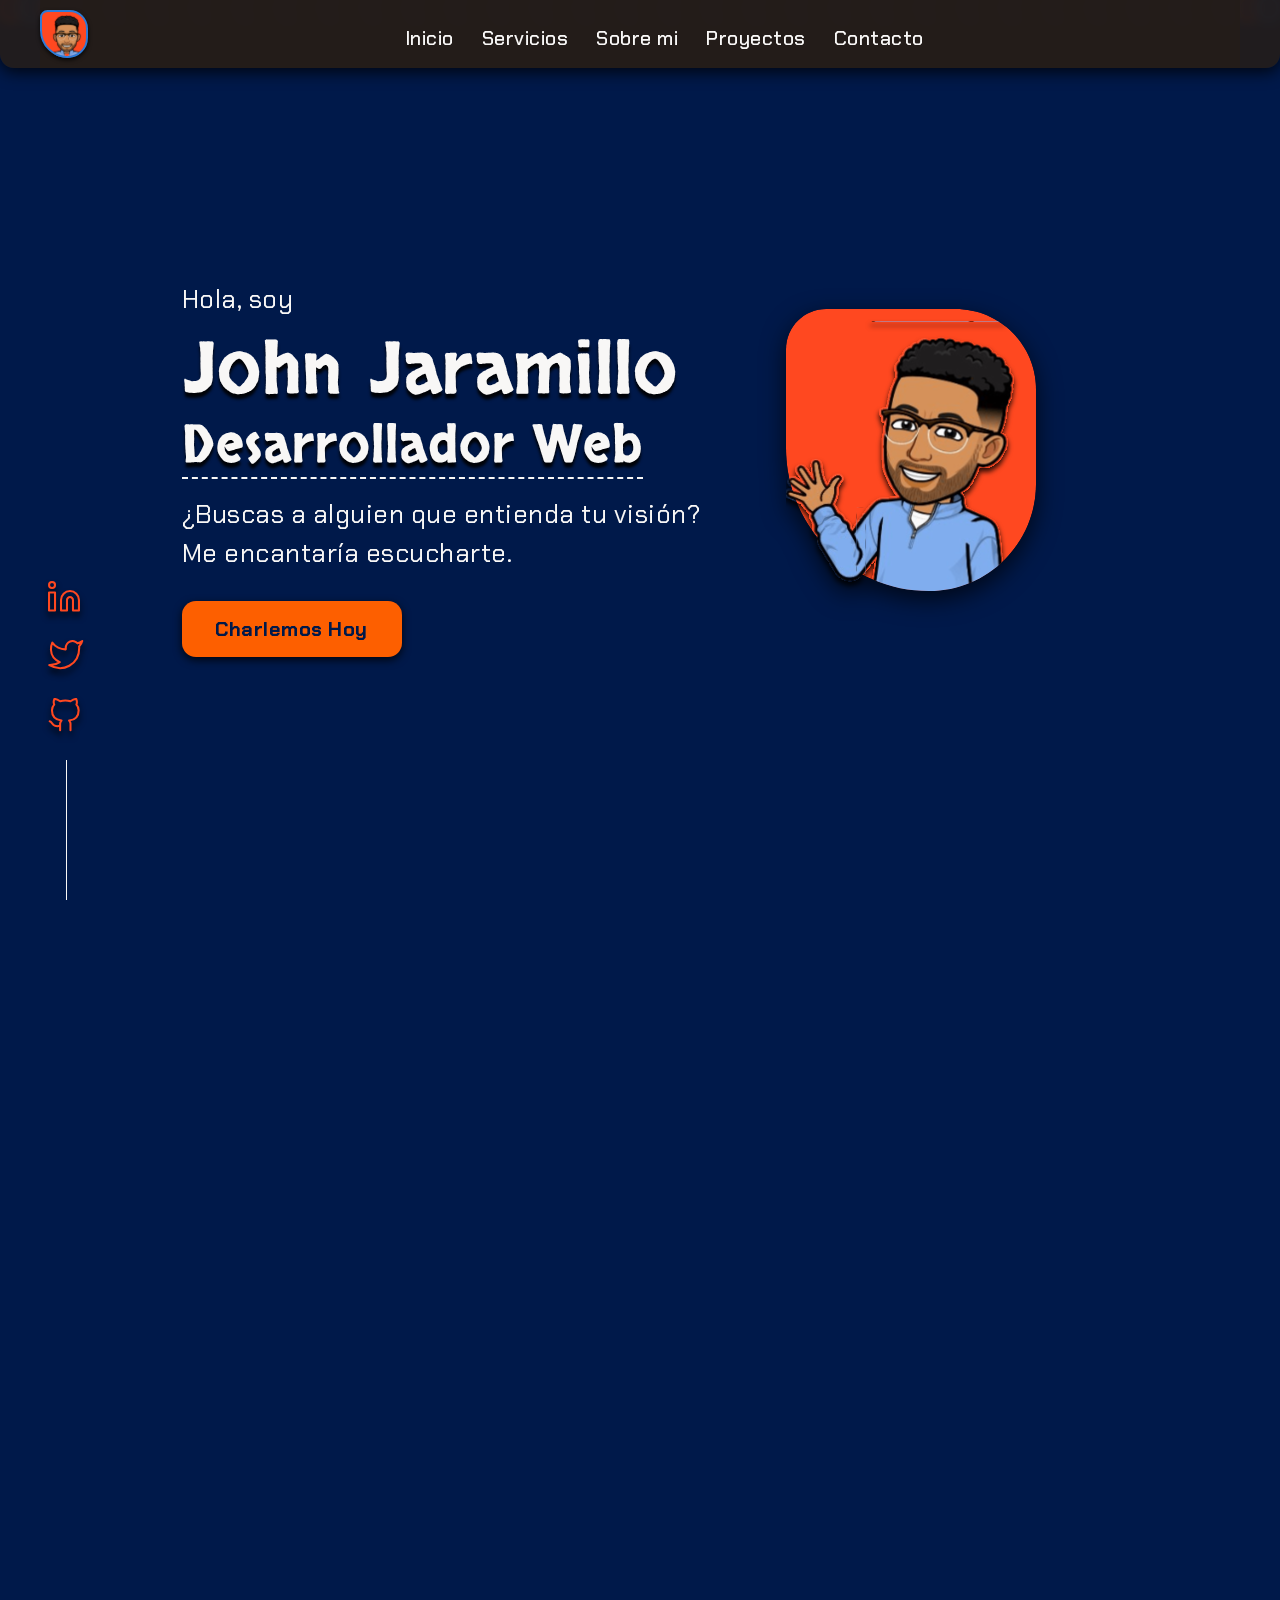
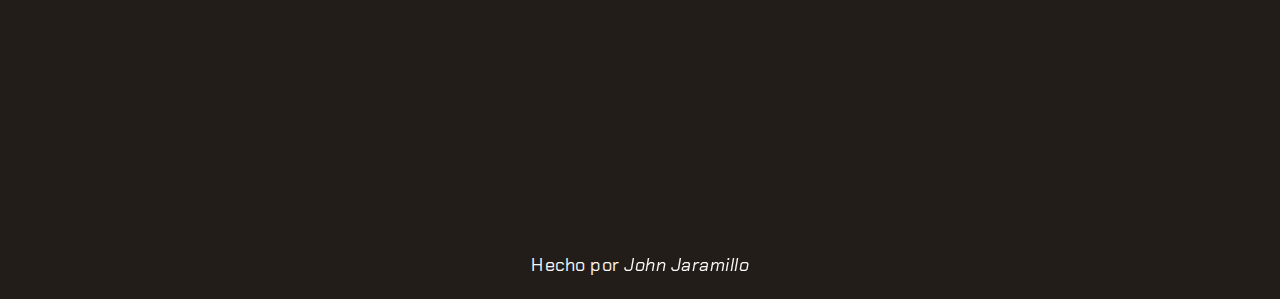
<file: index.html>
<!DOCTYPE html>
<html lang="es">
<head>
  <meta charset="UTF-8">
  <meta http-equiv="X-UA-Compatible" content="IE=edge">
  <meta name="viewport" content="width=device-width, initial-scale=1.0">
  <title>John Jaramillo - JonhaDev</title>

  <!-- FUENTES -->
  <link rel="preconnect" href="https://fonts.googleapis.com">
  <link rel="preconnect" href="https://fonts.gstatic.com" crossorigin>
  <link href="https://fonts.googleapis.com/css2?family=Chakra+Petch:ital,wght@0,400;0,500;0,700;1,500&family=Skranji:wght@400;700&display=swap" rel="stylesheet">

  <!-- ESTILOS -->
  <link rel="stylesheet" href="./css/main.css">

  <!-- FAVICON -->
  <link rel="shortcut icon" href="./assets/icons/favicon.png" type="image/x-icon">
  
  <!-- SCROLLREVEAL -->
  <script src="./js/scrollreveal.js"></script>
</head>
<body>
  <header class="navbar-container">
    <nav class="navbar-container__navbar">
      <a href="index.html" class="navbar-container__logo-container"><img src="./assets/icons/logo64x64.svg" alt="John Jaramillo animado sonriendo"></a>
      <div id="icon-menu" class="navbar-container__icon-menu"><span></span><span></span><span></span></div>
      <ul id="topnav-menu" class="navbar-container__nav-menu">
        <li><a href="#home">Inicio</a></li>
        <li><a href="#checkpoint-services">Servicios</a></li>
        <li><a href="#checkpoint-about-me">Sobre mi</a></li>
        <li><a href="#checkpoint-works">Proyectos</a></li>
        <li><a href="#contact">Contacto</a></li>
        <div class="social-media social-media--navbar">
          <a target="_blank" href="#"><img src="./assets/icons/linkedin.svg" alt=""></a>
          <a target="_blank" href="#"><img src="./assets/icons/twitter.svg" alt=""></i></a>
          <a target="_blank" href="#"><img src="./assets/icons/github.svg" alt=""></a>
        </div>
      </ul>
    </nav>
  </header>
  <main class="main-container">
    <section class="home-container" id="home">
      <div class="home-container__logo-container"><img src="./assets/img/logoHome.svg" alt="John Jaramillo animado, saludando"></div>
      <div class="home-container__info-container">
        <header class="home-container__title">
          <h1>John Jaramillo</h1>
        </header>
        <p class="scroll-iAm">Hola, soy</p>
        <span class="home-container__subtitle">Desarrollador Web</span>
        <p class="scroll-copyHome">¿Buscas a alguien que entienda tu visión? Me encantaría escucharte.</p>
        <a class="button button--home" href="#">Charlemos Hoy</a>
      </div>
      <div class="social-media social-media--home">
        <a target="_blank" href="#"><img src="./assets/icons/linkedin.svg" alt=""></a>
        <a target="_blank" href="#"><img src="./assets/icons/twitter.svg" alt=""></i></a>
        <a target="_blank" href="#"><img src="./assets/icons/github.svg" alt=""></a>
        <span></span>
      </div>
      <a class="button-bottom button-bottom--contact" href="#"><img src="./assets/icons/email.svg" alt=""></a>
    </section>
    <section class="services-container">
      <header class="title-container">
        <h2>mis servicios</h2>
      </header>
      <p class="scroll-paragraphs">Brindo soluciones de diseño web para un rendimiento superior.</p>
      <div class="services-container__cards-container">
        <article class="service-card">
          <h3 class="service-card__title">Diseño Adaptativo</h3>
          <div class="service-card__icon-container"><img src="./assets/icons/laptop.svg" alt=""></div>
          <p>Tu sitio web siempre se verá perfecto. Transmite confianza al usuario al asegurar que la página se adapta a cualquier dispositivo.</p>
        </article>
        <article class="service-card">
          <h3 class="service-card__title">Rendimiento</h3>
          <div class="service-card__icon-container"><img src="./assets/icons/rocket.svg" alt=""></div>
          <p>Brinda una experiencia fluida y eficiente a tus usuarios con una respuesta rápida. aumenta la satisfacción y compromiso con tu marca.</p>
        </article>
        <article class="service-card">
          <h3 class="service-card__title">Accesibilidad</h3>
          <div class="service-card__icon-container"><img src="./assets/icons/accessibility.svg" alt=""></div>
          <p>Facilita la vida de tus usuarios. Elimina las barreras físicas y digitales, proporciona una experiencia óptima a una comunidad global diversa.</p>
        </article>
        <article class="service-card">
          <h3 class="service-card__title">Google Analytics</h3>
          <div class="service-card__icon-container"><img src="./assets/icons/googleAnalytics.svg" alt=""></div>
          <p>Monitoriza el comportamiento de tus usuarios. Toma decisiones más inteligentes y estratégicas basadas en datos.</p>
        </article>
        <article class="service-card">
          <h3 class="service-card__title">Consultoría</h3>
          <div class="service-card__icon-container"><img src="./assets/icons/consultant.svg" alt=""></div>
          <p>Te ayudo a mejorar la usabilidad de tu sitio y a tener la seguridad de que está funcionando al máximo para alcanzar tus objetivos.</p>
        </article>
      </div>
      <!-- CHECKPOINT -->
      <hr class="checkpoint" id="checkpoint-services">
    </section>
    <section class="about-container">
      <header class="title-container">
        <h2>sobre mi</h2>
      </header>
      <div class="about-container__personal-info">
        <p class="scroll-paragraphs2">Como desarrollador web apasionado y entusiasta por el diseño web, disfruto de ayudar a las personas a alcanzar su máximo potencial en línea. Me enorgullece brindar soluciones tecnológicas efectivas en diferentes tipos de proyectos.</p>
        <p class="scroll-paragraphs2">Me enfoco en la calidad y la atención al detalle, trabajo incansablemente para garantizar que los sitios web que construyo sean funcionales, seguros y eficaces en su propósito.</p>
        <p class="scroll-paragraphs2">Siempre estoy en busca de nuevos desafíos y oportunidades para aprender y crecer en mi campo. Estoy comprometido con brindar un servicio excepcional a mis clientes y ayudarles a alcanzar sus objetivos y metas.
        </p>
        <a class="scroll-paragraphs2" href="#">Conoce un poco de mi historia...</a>
      </div>
      <article class="about-container__what-i-do">
        <span class="about-container__subtitle title-container">¿qué hago?</span>
        <p class="scroll-paragraphs2">Mi propósito es crear soluciones en línea efectivas para mis clientes.</p>
        <p class="scroll-paragraphs2">Desarrollo sitios web personalizados y adaptados a las necesidades de cada proyecto, brindando una experiencia única para cada usuario.</p>
      </article>
      <article class="about-container__how-i-do-it">
        <span class="about-container__subtitle title-container">¿cómo lo hago?</span>
        <p class="scroll-paragraphs2">Me gusta trabajar de cerca con mis clientes para comprender sus necesidades y ofrecer soluciones innovadoras que impulsen su negocio en línea.</p>
        <p class="scroll-paragraphs2">Además, ofrezco servicios de mantenimiento y soporte para garantizar que los sitios web estén actualizados y funcionen sin problemas.</p>
      </article>
      <!-- CHECKPOINT -->
      <hr class="checkpoint" id="checkpoint-about-me">
    </section>
    <section class="works-container">
      <header class="title-container">
        <h2>mis proyectos</h2>
      </header>
      <p class="scroll-paragraphs">Échale un vistazo a mi lista de proyectos seleccionados.</p>
      <div class="works-container__cards-container">
        <article class="work-card">
          <h3 class="work-card__title">Título del proyecto</h3>
          <i class="work-card__close">equis</i>
          <p>Esto es texto representa un copy atractivo la oferta Esto es un texto Esto es texto representa un copy atractivo un copy...</p>
          <h3 class="work-card__title">Tecnologías</h3>
          <div class="work-card__tecnologies-container">
            <div class="tecnologie"><img src="./assets/icons/figma.svg" alt=""></div>
            <div class="tecnologie"><img src="./assets/icons/html.svg" alt=""></div>
            <div class="tecnologie"><img src="./assets/icons/css.svg" alt=""></div>
            <div class="tecnologie"><img src="./assets/icons/javascript.svg" alt=""></div>
          </div>
          <div class="work-card__mockups-container">
            <div><img src="./assets/img/mockupD.png" alt="proyecto visto desde una laptop"></div>
            <div><img src="./assets/img/mockupTP.png" alt="proyecto visto desde un móvil y una tablet"></div>
          </div>
          <div class="work-card__scroll-dots"><span></span><span></span><span></span></div>
          <a class="button" href="#"><i></i>Ver En Vivo</a>
          <a class="button button--secundary" href="#"><i></i>Ver Código</a>
          <span class="work-card__expand"></span>
        </article>
        <article class="work-card">
          <h3 class="work-card__title">Título del proyecto</h3>
          <i class="work-card__close">equis</i>
          <p>Esto es texto representa un copy atractivo la oferta Esto es un texto Esto es texto representa un copy atractivo un copy...</p>
          <h3 class="work-card__title">Tecnologías</h3>
          <div class="work-card__tecnologies-container">
            <div class="tecnologie"><img src="./assets/icons/figma.svg" alt=""></div>
            <div class="tecnologie"><img src="./assets/icons/html.svg" alt=""></div>
            <div class="tecnologie"><img src="./assets/icons/css.svg" alt=""></div>
            <div class="tecnologie"><img src="./assets/icons/javascript.svg" alt=""></div>
          </div>
          <div class="work-card__mockups-container">
            <div><img src="./assets/img/mockupD.png" alt="proyecto visto desde una laptop"></div>
            <div><img src="./assets/img/mockupTP.png" alt="proyecto visto desde un móvil y una tablet"></div>
          </div>
          <div class="work-card__scroll-dots"><span></span><span></span><span></span></div>
          <a class="button" href="#"><i></i>Ver En Vivo</a>
          <a class="button button--secundary" href="#"><i></i>Ver Código</a>
          <span class="work-card__expand"></span>
        </article>
      </div>
      <a class="scroll-paragraphs" href="#"><span class="works-container__plus"></span>Mira más proyectos</a>
      <!-- CHECKPOINT -->
      <hr class="checkpoint" id="checkpoint-works">
    </section>
    <div id="modal-background" class="modal-background-close"></div>
  </main>
  <div class="bubble-container">
    <div class="bubble-container__bubbles">
      <span style="--i:17"></span>
      <span style="--i:13"></span>
      <span style="--i:28"></span>
      <span style="--i:11"></span>
      <span style="--i:12"></span>
      <span style="--i:24"></span>
      <span style="--i:10"></span>
      <span style="--i:14"></span>
      <span style="--i:23"></span>
      <span style="--i:18"></span>
      <span style="--i:23"></span>
      <span style="--i:18"></span>
      <span style="--i:16"></span>
      <span style="--i:19"></span>
      <span style="--i:20"></span>
      <span style="--i:22"></span>
      <span style="--i:25"></span>
      <span style="--i:18"></span>
      <span style="--i:21"></span>
      <span style="--i:15"></span>
      <span style="--i:11"></span>
      <span style="--i:12"></span>
      <span style="--i:24"></span>
      <span style="--i:10"></span>
      <span style="--i:14"></span>
      <span style="--i:23"></span>
      <span style="--i:18"></span>
      <span style="--i:16"></span>
      <span style="--i:19"></span>
      <span style="--i:16"></span>
      <span style="--i:19"></span>
      <span style="--i:20"></span>
      <span style="--i:22"></span>
      <span style="--i:25"></span>
      <span style="--i:18"></span>
      <span style="--i:21"></span>
      <span style="--i:15"></span>
      <span style="--i:18"></span>
      <span style="--i:21"></span>
      <span style="--i:15"></span>
      <span style="--i:13"></span>
      <span style="--i:26"></span>
      <span style="--i:17"></span>
      <span style="--i:13"></span>
      <span style="--i:28"></span>
      <span style="--i:17"></span>
      <span style="--i:13"></span>
      <span style="--i:28"></span>
      <span style="--i:11"></span>
      <span style="--i:12"></span>
      <span style="--i:24"></span>
      <span style="--i:10"></span>
      <span style="--i:14"></span>
      <span style="--i:20"></span>
      <span style="--i:13"></span>
      <span style="--i:26"></span>
      <span style="--i:13"></span>
      <span style="--i:26"></span>
      <span style="--i:22"></span>
      <span style="--i:25"></span>
    </div>
  </div>
  <footer class="contact-container" id="contact">
    <header class="title-container title-container--contact"><h2>contacto</h2></header>
    <p class="scroll-paragraphs">¿Listo para llevar tu proyecto al siguiente nivel? <br>¡Hagamos que suceda!</p>
    <a class="button button--footer" href="#">Charlemos Hoy</a>
    <div class="contact-container__info-social">
      <p class="scroll-paragraphs">También puedes <br>encontrarme por aquí</p>
      <div class="social-media social-media--footer">
        <a target="_blank" href="#"><img src="./assets/icons/linkedin.svg" alt=""></a>
        <a target="_blank" href="#"><img src="./assets/icons/twitter.svg" alt=""></i></a>
        <a target="_blank" href="#"><img src="./assets/icons/github.svg" alt=""></a>
      </div>
    </div>
    <p class="scroll-paragraphs">Este portafolio es de código abierto, encuéntralo en mi <a href="#"> GitHub<span></span></a></p>
    <p class="scroll-paragraphs3">Hecho por <span>John Jaramillo</span></p>
    <ul class="contact-container__nav-menu scroll-paragraphs">
      <li><a href="#home">Inicio</a></li>
      <li><a href="#checkpoint-services">Servicios</a></li>
      <li><a href="#checkpoint-about-me">Sobre mi</a></li>
      <li><a href="#checkpoint-works">Proyectos</a></li>
    </ul>
    <a class="button-bottom button-bottom--goup" href="#home"><img src="./assets/icons/arrowUp.svg" alt="flecha para desplazar hacia arriba"></a>
  </footer>

  <script src="./js/index.js"></script>
</body>
</html>
</file>
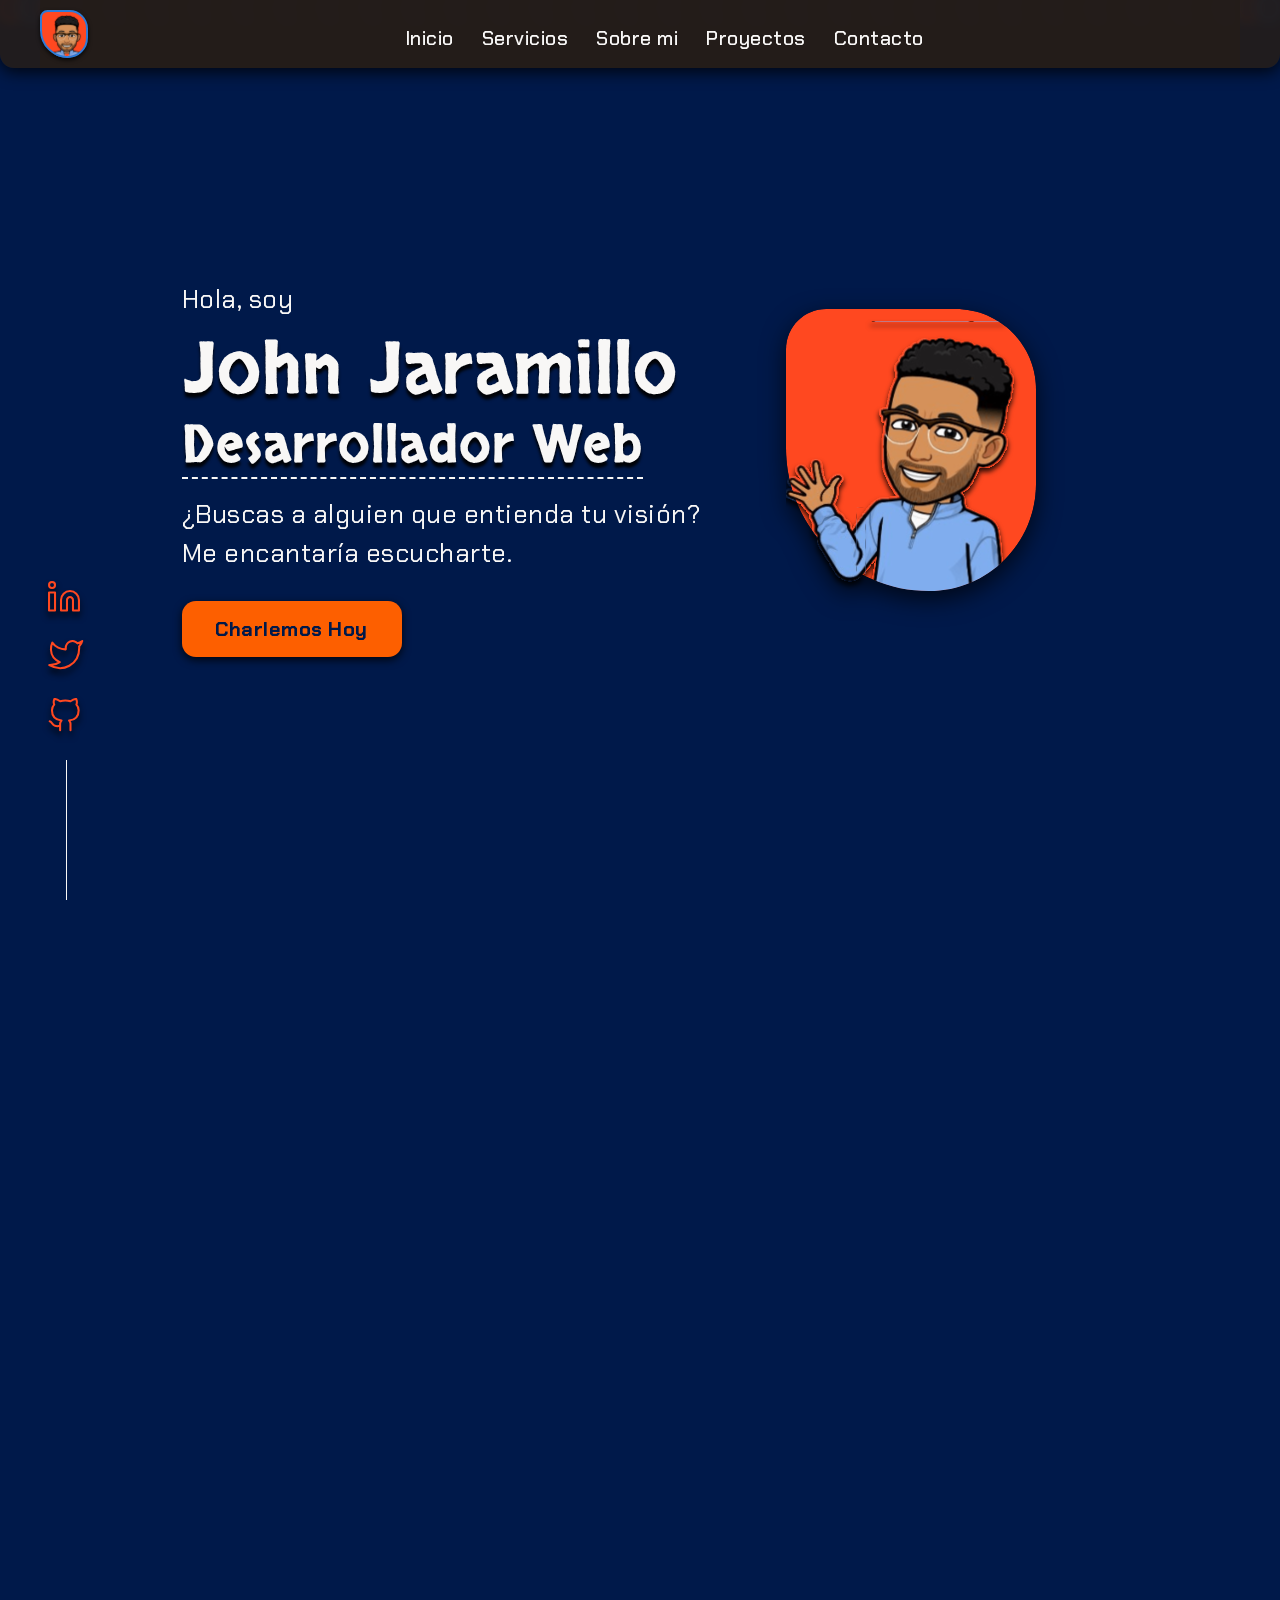
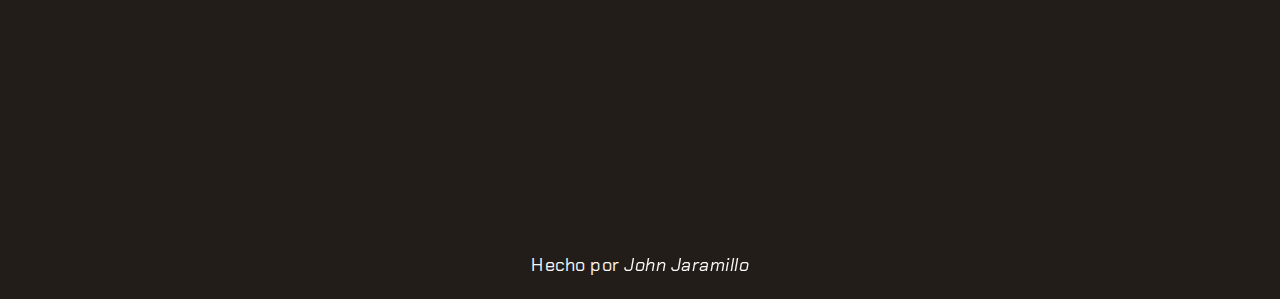
<file: html/index.html>
<!DOCTYPE html>
<html lang="es">
<head>
  <meta charset="UTF-8">
  <meta http-equiv="X-UA-Compatible" content="IE=edge">
  <meta name="viewport" content="width=device-width, initial-scale=1.0">
  <title>John Jaramillo - JonhaDev</title>

  <!-- FUENTES -->
  <link rel="preconnect" href="https://fonts.googleapis.com">
  <link rel="preconnect" href="https://fonts.gstatic.com" crossorigin>
  <link href="https://fonts.googleapis.com/css2?family=Chakra+Petch:ital,wght@0,400;0,500;0,700;1,500&family=Skranji:wght@400;700&display=swap" rel="stylesheet">

  <!-- ESTILOS -->
  <link rel="stylesheet" href="/css/main.css">

  <!-- FAVICON -->
  <link rel="shortcut icon" href="/assets/icons/favicon.png" type="image/x-icon">
  
  <!-- SCROLLREVEAL -->
  <script src="/js/scrollreveal.js"></script>
</head>
<body>
  <header class="navbar-container">
    <nav class="navbar-container__navbar">
      <a href="/html/index.html" class="navbar-container__logo-container"><img src="/assets/icons/logo64x64.svg" alt="John Jaramillo animado sonriendo"></a>
      <div id="icon-menu" class="navbar-container__icon-menu"><span></span><span></span><span></span></div>
      <ul id="topnav-menu" class="navbar-container__nav-menu">
        <li><a href="#home">Inicio</a></li>
        <li><a href="#checkpoint-services">Servicios</a></li>
        <li><a href="#checkpoint-about-me">Sobre mi</a></li>
        <li><a href="#checkpoint-works">Proyectos</a></li>
        <li><a href="#contact">Contacto</a></li>
        <div class="social-media social-media--navbar">
          <a target="_blank" href="#"><img src="/assets/icons/linkedin.svg" alt=""></a>
          <a target="_blank" href="#"><img src="/assets/icons/twitter.svg" alt=""></i></a>
          <a target="_blank" href="#"><img src="/assets/icons/github.svg" alt=""></a>
        </div>
      </ul>
    </nav>
  </header>
  <main class="main-container">
    <section class="home-container" id="home">
      <div class="home-container__logo-container"><img src="/assets/img/logoHome.svg" alt="John Jaramillo animado, saludando"></div>
      <div class="home-container__info-container">
        <header class="home-container__title">
          <h1>John Jaramillo</h1>
        </header>
        <p class="scroll-iAm">Hola, soy</p>
        <span class="home-container__subtitle">Desarrollador Web</span>
        <p class="scroll-copyHome">¿Buscas a alguien que entienda tu visión? Me encantaría escucharte.</p>
        <a class="button button--home" href="#">Charlemos Hoy</a>
      </div>
      <div class="social-media social-media--home">
        <a target="_blank" href="#"><img src="/assets/icons/linkedin.svg" alt=""></a>
        <a target="_blank" href="#"><img src="/assets/icons/twitter.svg" alt=""></i></a>
        <a target="_blank" href="#"><img src="/assets/icons/github.svg" alt=""></a>
        <span></span>
      </div>
      <a class="button-bottom button-bottom--contact" href="#"><img src="/assets/icons/email.svg" alt=""></a>
    </section>
    <section class="services-container">
      <header class="title-container">
        <h2>mis servicios</h2>
      </header>
      <p class="scroll-paragraphs">Brindo soluciones de diseño web para un rendimiento superior.</p>
      <div class="services-container__cards-container">
        <article class="service-card">
          <h3 class="service-card__title">Diseño Adaptativo</h3>
          <div class="service-card__icon-container"><img src="/assets/icons/laptop.svg" alt=""></div>
          <p>Tu sitio web siempre se verá perfecto. Transmite confianza al usuario al asegurar que la página se adapta a cualquier dispositivo.</p>
        </article>
        <article class="service-card">
          <h3 class="service-card__title">Rendimiento</h3>
          <div class="service-card__icon-container"><img src="/assets/icons/rocket.svg" alt=""></div>
          <p>Brinda una experiencia fluida y eficiente a tus usuarios con una respuesta rápida. aumenta la satisfacción y compromiso con tu marca.</p>
        </article>
        <article class="service-card">
          <h3 class="service-card__title">Accesibilidad</h3>
          <div class="service-card__icon-container"><img src="/assets/icons/accessibility.svg" alt=""></div>
          <p>Facilita la vida de tus usuarios. Elimina las barreras físicas y digitales, proporciona una experiencia óptima a una comunidad global diversa.</p>
        </article>
        <article class="service-card">
          <h3 class="service-card__title">Google Analytics</h3>
          <div class="service-card__icon-container"><img src="/assets/icons/googleAnalytics.svg" alt=""></div>
          <p>Monitoriza el comportamiento de tus usuarios. Toma decisiones más inteligentes y estratégicas basadas en datos.</p>
        </article>
        <article class="service-card">
          <h3 class="service-card__title">Consultoría</h3>
          <div class="service-card__icon-container"><img src="/assets/icons/consultant.svg" alt=""></div>
          <p>Te ayudo a mejorar la usabilidad de tu sitio y a tener la seguridad de que está funcionando al máximo para alcanzar tus objetivos.</p>
        </article>
      </div>
      <!-- CHECKPOINT -->
      <hr class="checkpoint" id="checkpoint-services">
    </section>
    <section class="about-container">
      <header class="title-container">
        <h2>sobre mi</h2>
      </header>
      <div class="about-container__personal-info">
        <p class="scroll-paragraphs2">Como desarrollador web apasionado y entusiasta por el diseño web, disfruto de ayudar a las personas a alcanzar su máximo potencial en línea. Me enorgullece brindar soluciones tecnológicas efectivas en diferentes tipos de proyectos.</p>
        <p class="scroll-paragraphs2">Me enfoco en la calidad y la atención al detalle, trabajo incansablemente para garantizar que los sitios web que construyo sean funcionales, seguros y eficaces en su propósito.</p>
        <p class="scroll-paragraphs2">Siempre estoy en busca de nuevos desafíos y oportunidades para aprender y crecer en mi campo. Estoy comprometido con brindar un servicio excepcional a mis clientes y ayudarles a alcanzar sus objetivos y metas.
        </p>
        <a class="scroll-paragraphs2" href="#">Conoce un poco de mi historia...</a>
      </div>
      <article class="about-container__what-i-do">
        <span class="about-container__subtitle title-container">¿qué hago?</span>
        <p class="scroll-paragraphs2">Mi propósito es crear soluciones en línea efectivas para mis clientes.</p>
        <p class="scroll-paragraphs2">Desarrollo sitios web personalizados y adaptados a las necesidades de cada proyecto, brindando una experiencia única para cada usuario.</p>
      </article>
      <article class="about-container__how-i-do-it">
        <span class="about-container__subtitle title-container">¿cómo lo hago?</span>
        <p class="scroll-paragraphs2">Me gusta trabajar de cerca con mis clientes para comprender sus necesidades y ofrecer soluciones innovadoras que impulsen su negocio en línea.</p>
        <p class="scroll-paragraphs2">Además, ofrezco servicios de mantenimiento y soporte para garantizar que los sitios web estén actualizados y funcionen sin problemas.</p>
      </article>
      <!-- CHECKPOINT -->
      <hr class="checkpoint" id="checkpoint-about-me">
    </section>
    <section class="works-container">
      <header class="title-container">
        <h2>mis proyectos</h2>
      </header>
      <p class="scroll-paragraphs">Échale un vistazo a mi lista de proyectos seleccionados.</p>
      <div class="works-container__cards-container">
        <article class="work-card">
          <h3 class="work-card__title">Título del proyecto</h3>
          <i class="work-card__close">equis</i>
          <p>Esto es texto representa un copy atractivo la oferta Esto es un texto Esto es texto representa un copy atractivo un copy...</p>
          <h3 class="work-card__title">Tecnologías</h3>
          <div class="work-card__tecnologies-container">
            <div class="tecnologie"><img src="/assets/icons/figma.svg" alt=""></div>
            <div class="tecnologie"><img src="/assets/icons/html.svg" alt=""></div>
            <div class="tecnologie"><img src="/assets/icons/css.svg" alt=""></div>
            <div class="tecnologie"><img src="/assets/icons/javascript.svg" alt=""></div>
          </div>
          <div class="work-card__mockups-container">
            <div><img src="/assets/img/mockupD.png" alt="proyecto visto desde una laptop"></div>
            <div><img src="/assets/img/mockupTP.png" alt="proyecto visto desde un móvil y una tablet"></div>
          </div>
          <div class="work-card__scroll-dots"><span></span><span></span><span></span></div>
          <a class="button" href="#"><i></i>Ver En Vivo</a>
          <a class="button button--secundary" href="#"><i></i>Ver Código</a>
          <span class="work-card__expand"></span>
        </article>
        <article class="work-card">
          <h3 class="work-card__title">Título del proyecto</h3>
          <i class="work-card__close">equis</i>
          <p>Esto es texto representa un copy atractivo la oferta Esto es un texto Esto es texto representa un copy atractivo un copy...</p>
          <h3 class="work-card__title">Tecnologías</h3>
          <div class="work-card__tecnologies-container">
            <div class="tecnologie"><img src="/assets/icons/figma.svg" alt=""></div>
            <div class="tecnologie"><img src="/assets/icons/html.svg" alt=""></div>
            <div class="tecnologie"><img src="/assets/icons/css.svg" alt=""></div>
            <div class="tecnologie"><img src="/assets/icons/javascript.svg" alt=""></div>
          </div>
          <div class="work-card__mockups-container">
            <div><img src="/assets/img/mockupD.png" alt="proyecto visto desde una laptop"></div>
            <div><img src="/assets/img/mockupTP.png" alt="proyecto visto desde un móvil y una tablet"></div>
          </div>
          <div class="work-card__scroll-dots"><span></span><span></span><span></span></div>
          <a class="button" href="#"><i></i>Ver En Vivo</a>
          <a class="button button--secundary" href="#"><i></i>Ver Código</a>
          <span class="work-card__expand"></span>
        </article>
      </div>
      <a class="scroll-paragraphs" href="#"><span class="works-container__plus"></span>Mira más proyectos</a>
      <!-- CHECKPOINT -->
      <hr class="checkpoint" id="checkpoint-works">
    </section>
    <div id="modal-background" class="modal-background-close"></div>
  </main>
  <div class="bubble-container">
    <div class="bubble-container__bubbles">
      <span style="--i:17"></span>
      <span style="--i:13"></span>
      <span style="--i:28"></span>
      <span style="--i:11"></span>
      <span style="--i:12"></span>
      <span style="--i:24"></span>
      <span style="--i:10"></span>
      <span style="--i:14"></span>
      <span style="--i:23"></span>
      <span style="--i:18"></span>
      <span style="--i:23"></span>
      <span style="--i:18"></span>
      <span style="--i:16"></span>
      <span style="--i:19"></span>
      <span style="--i:20"></span>
      <span style="--i:22"></span>
      <span style="--i:25"></span>
      <span style="--i:18"></span>
      <span style="--i:21"></span>
      <span style="--i:15"></span>
      <span style="--i:11"></span>
      <span style="--i:12"></span>
      <span style="--i:24"></span>
      <span style="--i:10"></span>
      <span style="--i:14"></span>
      <span style="--i:23"></span>
      <span style="--i:18"></span>
      <span style="--i:16"></span>
      <span style="--i:19"></span>
      <span style="--i:16"></span>
      <span style="--i:19"></span>
      <span style="--i:20"></span>
      <span style="--i:22"></span>
      <span style="--i:25"></span>
      <span style="--i:18"></span>
      <span style="--i:21"></span>
      <span style="--i:15"></span>
      <span style="--i:18"></span>
      <span style="--i:21"></span>
      <span style="--i:15"></span>
      <span style="--i:13"></span>
      <span style="--i:26"></span>
      <span style="--i:17"></span>
      <span style="--i:13"></span>
      <span style="--i:28"></span>
      <span style="--i:17"></span>
      <span style="--i:13"></span>
      <span style="--i:28"></span>
      <span style="--i:11"></span>
      <span style="--i:12"></span>
      <span style="--i:24"></span>
      <span style="--i:10"></span>
      <span style="--i:14"></span>
      <span style="--i:20"></span>
      <span style="--i:13"></span>
      <span style="--i:26"></span>
      <span style="--i:13"></span>
      <span style="--i:26"></span>
      <span style="--i:22"></span>
      <span style="--i:25"></span>
    </div>
  </div>
  <footer class="contact-container" id="contact">
    <header class="title-container title-container--contact"><h2>contacto</h2></header>
    <p class="scroll-paragraphs">¿Listo para llevar tu proyecto al siguiente nivel? <br>¡Hagamos que suceda!</p>
    <a class="button button--footer" href="#">Charlemos Hoy</a>
    <div class="contact-container__info-social">
      <p class="scroll-paragraphs">También puedes <br>encontrarme por aquí</p>
      <div class="social-media social-media--footer">
        <a target="_blank" href="#"><img src="/assets/icons/linkedin.svg" alt=""></a>
        <a target="_blank" href="#"><img src="/assets/icons/twitter.svg" alt=""></i></a>
        <a target="_blank" href="#"><img src="/assets/icons/github.svg" alt=""></a>
      </div>
    </div>
    <p class="scroll-paragraphs">Este portafolio es de código abierto, encuéntralo en mi <a href="#"> GitHub<span></span></a></p>
    <p class="scroll-paragraphs3">Hecho por <span>John Jaramillo</span></p>
    <ul class="contact-container__nav-menu scroll-paragraphs">
      <li><a href="#home">Inicio</a></li>
      <li><a href="#checkpoint-services">Servicios</a></li>
      <li><a href="#checkpoint-about-me">Sobre mi</a></li>
      <li><a href="#checkpoint-works">Proyectos</a></li>
    </ul>
    <a class="button-bottom button-bottom--goup" href="#home"><img src="/assets/icons/arrowUp.svg" alt="flecha para desplazar hacia arriba"></a>
  </footer>

  <script src="/js/index.js"></script>
</body>
</html>
</file>
<file: css/main.css>
* {
  margin: 0;
  padding: 0;
  box-sizing: border-box;
  scroll-behavior: smooth;
}

body {
  width: 100%;
  background-color: #00194A;
  color: #F8F7F6;
}

.main-container {
  width: 100%;
  height: fit-content;
}

.title-container {
  height: fit-content;
  max-width: 96%;
  border-bottom: 2px dashed #F8F7F6;
}
@media only screen and (min-width: 1280px) {
  .title-container {
    max-width: 50%;
  }
}
.title-container--contact {
  max-width: 96%;
  border-bottom: 2px dashed #F8F7F6;
}
@media only screen and (min-width: 1280px) {
  .title-container--contact {
    max-width: 50%;
    min-width: 550px;
    max-width: 50%;
  }
}

h2 {
  font-family: "Skranji", cursive;
  text-transform: uppercase;
  font-weight: 400;
  font-size: 1.625rem;
  line-height: 3rem;
  text-shadow: 0 6px 4px rgba(0, 0, 0, 0.7);
}
@media only screen and (min-width: 768px) {
  h2 {
    font-size: 1.875rem;
    line-height: 3.375rem;
  }
}

p {
  font-family: "Chakra Petch", sans-serif;
  font-weight: 400;
  letter-spacing: 0.5px;
  font-size: 1.125rem;
  line-height: 1.6875rem;
}
@media only screen and (min-width: 768px) {
  p {
    font-size: 1.375rem;
    line-height: 2.0625rem;
  }
}

a {
  font-family: "Chakra Petch", sans-serif;
  font-weight: 500;
  text-decoration: none;
  letter-spacing: 0.5px;
  color: #F8F7F6;
  border-bottom: 2px solid transparent;
}

img {
  width: 100%;
}

ul {
  list-style: none;
}

.modal-background-close {
  height: 100vh;
  width: 100%;
  position: fixed;
  top: 46px;
  z-index: -1;
  background-color: rgba(0, 0, 0, 0.5);
  opacity: 0;
  transition: opacity 300ms ease-in-out;
}

.bubble-container {
  width: 100%;
  height: 100vh;
  position: fixed;
  top: 0;
  z-index: 10;
  opacity: 0.4;
  overflow: hidden;
}
.bubble-container__bubbles {
  position: relative;
  display: flex;
  justify-content: space-between;
}
.bubble-container__bubbles span {
  position: relative;
  width: 16px;
  height: 16px;
  background-color: rgba(255, 72, 32, 0.6);
  margin: 0 4px;
  border-radius: 50%;
  box-shadow: 0 0 10px 8px rgba(255, 72, 32, 0.7), 0 0 25px #FD5F00, 0 0 75px #FD5F00;
  animation: bubbles 20s linear infinite;
  animation-duration: calc(350s / var(--i));
}
.bubble-container__bubbles span:nth-child(even) {
  background-color: rgba(45, 123, 216, 0.6);
  box-shadow: 0 0 10px 8px rgba(45, 123, 216, 0.7), 0 0 25px #2D7BD8, 0 0 75px #2D7BD8;
}

.checkpoint {
  position: absolute;
  top: -44px;
  opacity: 0;
}

.service-card {
  min-width: 280px;
  max-width: 284px;
  margin: 0 24px;
  padding: 28px;
  border: 2px solid #2D7BD8;
  position: relative;
  z-index: 50;
  border-radius: 14px;
  background-color: #00194A;
  box-shadow: 0 6px 16px rgba(0, 0, 0, 0.7);
}
@media only screen and (min-width: 768px) {
  .service-card {
    margin: 0;
    max-width: 290px;
  }
}
@media only screen and (min-width: 820px) {
  .service-card {
    max-width: 316px;
  }
}
.service-card__title {
  font-family: "Skranji", cursive;
  width: fit-content;
  padding-bottom: 4px;
  color: #FF4820;
  font-size: 1.375rem;
  line-height: 1.875rem;
  max-width: 96%;
  border-bottom: 2px dashed #F8F7F6;
  min-width: fit-content;
  margin: 0 auto 18px;
}
@media only screen and (min-width: 1280px) {
  .service-card__title {
    max-width: 50%;
  }
}
@media only screen and (min-width: 768px) {
  .service-card__title {
    text-align: center;
    font-size: 1.625rem;
    line-height: 2.25rem;
  }
}
.service-card__icon-container {
  width: 44px;
  height: 44px;
  margin: 0 auto 16px;
  padding: 12px;
  border: 2px solid #231D19;
  border-radius: 50%;
  background-color: #F8F7F6;
}
@media only screen and (min-width: 768px) {
  .service-card__icon-container {
    width: 50px;
    height: 50px;
  }
}
.service-card__icon-container img {
  width: 100%;
  height: 100%;
}
.service-card p {
  padding: 0 8px;
  text-align: center;
  font-size: 1rem;
  line-height: 1.5rem;
}
@media only screen and (min-width: 768px) {
  .service-card p {
    font-size: 1.375rem;
    line-height: 2.0625rem;
  }
}

.work-card {
  width: 94%;
  min-width: 280px;
  position: relative;
  overflow: hidden;
  padding: 28px;
  border: 2px solid #2D7BD8;
  position: relative;
  z-index: 50;
  border-radius: 14px;
  background-color: #00194A;
  box-shadow: 0 6px 16px rgba(0, 0, 0, 0.7);
  transition: all 400ms ease-out;
}
@media only screen and (min-width: 768px) {
  .work-card {
    margin: 0;
    max-width: 568px;
  }
}
@media only screen and (min-width: 1280px) {
  .work-card {
    max-width: 764px;
  }
}
.work-card__title {
  font-family: "Skranji", cursive;
  width: fit-content;
  padding-bottom: 4px;
  color: #FF4820;
  font-size: 1.375rem;
  line-height: 1.875rem;
  max-width: 96%;
  border-bottom: 2px dashed #F8F7F6;
  min-width: fit-content;
}
@media only screen and (min-width: 1280px) {
  .work-card__title {
    max-width: 50%;
  }
}
@media only screen and (min-width: 768px) {
  .work-card__title {
    text-align: center;
    font-size: 1.625rem;
    line-height: 2.25rem;
  }
}
.work-card__title:nth-child(1) {
  margin: 0 auto;
}
@media only screen and (min-width: 768px) {
  .work-card__title:nth-child(1) {
    margin: 8px auto 0;
  }
}
@media only screen and (min-width: 768px) {
  .work-card__title:nth-child(4) {
    margin-left: 8px;
  }
}
.work-card p {
  width: 70%;
  margin: 24px 0;
  display: inline-block;
  font-size: 1rem;
  line-height: 1.5rem;
}
@media only screen and (min-width: 768px) {
  .work-card p {
    margin: 28px 0;
    margin-left: 8px;
    font-size: 1.375rem;
    line-height: 2.0625rem;
  }
}
@media only screen and (min-width: 1280px) {
  .work-card p {
    max-width: 60%;
  }
}
.work-card__tecnologies-container {
  margin: 24px 12px 16px;
  display: flex;
  gap: 12px;
}
@media only screen and (min-width: 768px) {
  .work-card__tecnologies-container {
    margin: 32px 20px 24px;
    gap: 16px;
  }
}
.work-card__tecnologies-container .tecnologie {
  width: auto;
  height: 28px;
}
@media only screen and (min-width: 768px) {
  .work-card__tecnologies-container .tecnologie {
    height: 34px;
  }
}
.work-card__tecnologies-container .tecnologie img {
  width: 100%;
  height: 100%;
  filter: drop-shadow(0 5px 3px rgba(0, 0, 0, 0.9));
}
.work-card__expand {
  width: 16px;
  height: 16px;
  position: absolute;
  bottom: 14px;
  right: 10px;
  background-image: url("/assets/icons/expand.svg");
  background-size: contain;
  background-position: center;
  background-repeat: no-repeat;
}
@media only screen and (min-width: 768px) {
  .work-card__expand {
    width: 22px;
    height: 22px;
    bottom: 20px;
    right: 16px;
  }
}
@media only screen and (min-width: 1280px) {
  .work-card__expand {
    display: none;
  }
}
.work-card__mockups-container {
  width: auto;
  height: 100%;
  position: absolute;
  top: 0;
  right: calc(0% - 150px);
  display: flex;
  align-items: center;
}
@media only screen and (min-width: 768px) {
  .work-card__mockups-container {
    right: calc(0% - 200px);
  }
}
.work-card__mockups-container div {
  width: 270px;
  height: 180px;
}
@media only screen and (min-width: 768px) {
  .work-card__mockups-container div {
    width: 390px;
    height: 250px;
  }
}
@media only screen and (min-width: 1280px) {
  .work-card__mockups-container div {
    width: 440px;
    height: 300px;
  }
}
.work-card__mockups-container div:nth-child(2) {
  display: none;
}
.work-card__mockups-container img {
  width: 100%;
  height: 100%;
  filter: drop-shadow(0 5px 3px rgba(0, 0, 0, 0.9));
}
.work-card__close {
  display: none;
}
.work-card__scroll-dots {
  display: none;
}
.work-card a {
  display: none;
}
.work-card:hover {
  scale: 1.01;
  border-color: rgba(248, 247, 246, 0.1);
  box-shadow: 0 0 4px #2D7BD8;
  cursor: pointer;
  transition: all 300ms ease-in-out;
}

.button {
  padding: 11px;
  font-weight: bold;
  border: 1px solid transparent;
  position: relative;
  z-index: 100;
  background-color: #FD5F00;
  border-radius: 14px;
  color: #00194A;
  text-align: center;
  font-size: 1rem;
  line-height: 1.5rem;
  box-shadow: 0 3px 8px rgba(0, 0, 0, 0.8);
}
@media only screen and (min-width: 768px) {
  .button {
    padding: 12px;
    font-size: 1.25rem;
    line-height: 1.875rem;
  }
}
.button--home, .button--footer {
  width: 160px;
  opacity: 0;
  transition: all 400ms ease-out 100ms;
}
@media only screen and (min-width: 768px) {
  .button--home, .button--footer {
    width: 220px;
  }
}
.button--home:hover, .button--footer:hover {
  background-color: transparent;
  color: #FD5F00;
  border: 1px solid #FD5F00;
  transition: all 300ms ease-out 50ms;
}
.button--home:active, .button--footer:active {
  transform: scale(0.94);
  transition: all 300ms ease-out;
}
.button--footer {
  opacity: 1;
}

.button-bottom {
  width: 40px;
  height: 40px;
  position: absolute;
  z-index: 100;
  bottom: 16px;
  right: 12px;
  border-radius: 50%;
  background-color: #FD5F00;
  box-shadow: 0 3px 8px rgba(0, 0, 0, 0.8);
  transition: all 400ms ease-out 100ms;
}
@media only screen and (min-width: 768px) {
  .button-bottom {
    width: 48px;
    height: 48px;
    bottom: 28px;
    right: 20px;
  }
}
.button-bottom--contact {
  position: fixed;
  scale: initial;
  opacity: 0;
}
.button-bottom--contact img {
  width: 20px;
  height: 18px;
  position: relative;
  top: 11px;
  left: 10px;
}
@media only screen and (min-width: 768px) {
  .button-bottom--contact img {
    width: 24px;
    height: 22px;
    top: 13px;
    left: 12px;
  }
}
.button-bottom--goup {
  margin: 0;
  bottom: 24px;
}
@media only screen and (min-width: 1280px) {
  .button-bottom--goup {
    display: none;
  }
}
.button-bottom--goup img {
  width: 18px;
  height: 18px;
  position: relative;
  top: 11px;
  left: 11px;
}
@media only screen and (min-width: 768px) {
  .button-bottom--goup img {
    width: 24px;
    height: 24px;
    top: 13px;
    left: 13px;
  }
}
.button-bottom:hover {
  background-color: #E64B00;
  transition: all 300ms ease-out 50ms;
}
.button-bottom:active {
  transform: scale(0.9);
  transition: all 300ms ease-out;
}

.social-media {
  display: flex;
  gap: 20px;
  z-index: 100;
}
.social-media a {
  display: flex;
  align-items: center;
  width: 32px;
  height: auto;
  border: none;
  transition: all 400ms ease-in-out 50ms;
}
.social-media a img {
  filter: drop-shadow(0 5px 3px rgba(0, 0, 0, 0.9));
}
.social-media a:hover {
  transform: scale(0.9);
  transition: all 300ms ease-in-out 30ms;
}
.social-media a:active {
  transform: scale(0.9);
}
.social-media a:nth-child(2) {
  width: 33px;
  height: auto;
}
.social-media--home {
  position: absolute;
  bottom: 88px;
  right: calc(50% - 80px);
  opacity: 0;
}
@media only screen and (min-width: 768px) {
  .social-media--home {
    right: calc(50% - 96px);
    gap: 28px;
  }
  .social-media--home a {
    width: 44px;
  }
  .social-media--home a:nth-child(2) {
    width: 48px;
  }
}
@media only screen and (min-width: 1280px) {
  .social-media--home {
    width: fit-content;
    flex-direction: column;
    position: fixed;
    left: 48px;
    bottom: 0;
  }
  .social-media--home a {
    width: 32px;
  }
  .social-media--home a:nth-child(2) {
    width: 36px;
  }
  .social-media--home span {
    background-color: #F8F7F6;
    height: 140px;
    width: 1px;
    margin: 0 auto;
  }
}
.social-media--footer {
  justify-content: center;
  position: relative;
  z-index: 100;
}
@media only screen and (min-width: 768px) {
  .social-media--footer {
    right: calc(50% - 96px);
    gap: 32px;
  }
  .social-media--footer a {
    width: 48px;
  }
  .social-media--footer a:nth-child(2) {
    width: 52px;
  }
}
@media only screen and (min-width: 1280px) {
  .social-media--footer a {
    width: 36px;
  }
  .social-media--footer a:nth-child(2) {
    width: 40px;
  }
}
.social-media--navbar {
  margin-top: 24px;
}
@media only screen and (min-width: 768px) {
  .social-media--navbar {
    display: none;
  }
}
.social-media--navbar a {
  width: 26px;
}
.social-media--navbar a:nth-child(2) {
  width: 28px;
}

.navbar-container {
  width: 100%;
  height: 48px;
  padding: 0 20px;
  position: fixed;
  z-index: 300;
  border-radius: 0 0 14px 14px;
  background-color: rgba(35, 29, 25, 0.9);
  transform: translateY(-84px);
  box-shadow: 0 4px 16px rgba(0, 0, 0, 0.8);
}
@media only screen and (min-width: 768px) {
  .navbar-container {
    height: 64px;
    padding: 0 40px;
  }
}
@media only screen and (min-width: 1280px) {
  .navbar-container {
    height: 68px;
  }
}
.navbar-container__navbar {
  height: 100%;
  display: flex;
  align-items: center;
  justify-content: space-between;
  background-color: inherit;
}
@media only screen and (min-width: 1280px) {
  .navbar-container__navbar {
    display: grid;
    grid-template-columns: auto 1fr;
  }
}
.navbar-container__logo-container {
  width: 32px;
  height: 32px;
}
@media only screen and (min-width: 768px) {
  .navbar-container__logo-container {
    width: 44px;
    height: 44px;
  }
}
@media only screen and (min-width: 1280px) {
  .navbar-container__logo-container {
    width: 48px;
    height: 48px;
  }
}
.navbar-container__logo-container img {
  width: 100%;
  filter: drop-shadow(0 2px 2px rgba(0, 0, 0, 0.8));
}
.navbar-container__icon-menu {
  height: 28px;
  display: flex;
  place-items: center;
  gap: 4px;
}
.navbar-container__icon-menu span {
  width: 12px;
  height: 12px;
  display: inline-block;
  border-radius: 50%;
  background-color: #FF4820;
}
.navbar-container__icon-menu img {
  width: 22px;
  height: 22px;
  position: relative;
  top: 12px;
  right: 8px;
  z-index: 20;
}
@media only screen and (min-width: 768px) {
  .navbar-container__icon-menu {
    display: none;
  }
}
.navbar-container__icon-menu:hover {
  cursor: pointer;
}
.navbar-container__nav-menu {
  padding: 36px 48px 56px;
  position: absolute;
  top: 40px;
  right: 0;
  display: flex;
  flex-direction: column;
  justify-content: space-between;
  align-items: center;
  gap: 14px;
  border-bottom-left-radius: 14px;
  background-color: inherit;
  visibility: hidden;
  opacity: 0;
  transition: opacity 300ms ease-in-out;
}
@media only screen and (min-width: 768px) {
  .navbar-container__nav-menu {
    margin-top: 8px;
    padding: 0;
    position: initial;
    flex-direction: row;
    gap: 24px;
    background-color: initial;
    visibility: visible;
    opacity: 1;
  }
}
@media only screen and (min-width: 1280px) {
  .navbar-container__nav-menu {
    justify-self: center;
    gap: 28px;
    visibility: inherit;
  }
}
.navbar-container__nav-menu li a {
  position: relative;
  border-bottom: 2px solid transparent;
  font-size: 1rem;
  line-height: 1.5rem;
  transition: all 300ms ease-out;
}
@media only screen and (min-width: 768px) {
  .navbar-container__nav-menu li a {
    font-size: 1.25rem;
    line-height: 1.875rem;
  }
}
.navbar-container__nav-menu li a:hover {
  color: #FD5F00;
  border-bottom: 2px solid currentColor;
  transition: all 400ms ease-out 50ms;
}
.navbar-container__nav-menu li a:active {
  transform: scale(0.94);
  transition: none;
}

.home-container {
  height: 100vh;
  position: relative;
}
@media only screen and (min-width: 768px) {
  .home-container {
    min-height: 1024px;
  }
}
@media only screen and (min-width: 1280px) {
  .home-container {
    min-height: 100vh;
    display: grid;
    grid-template-columns: 57% 43%;
  }
}
.home-container__logo-container {
  display: none;
  grid-column: 2/3;
  grid-row: 1/2;
}
@media only screen and (min-width: 768px) {
  .home-container__logo-container {
    width: 70%;
    height: 40%;
    margin: 0 auto 12px;
    display: grid;
  }
}
@media only screen and (min-width: 768px) and (min-width: 1280px) {
  .home-container__logo-container {
    height: 100%;
    margin: 0;
  }
}
@media only screen and (min-width: 768px) {
  .home-container__logo-container img {
    width: 220px;
    place-self: end center;
    filter: drop-shadow(0 8px 12px rgba(0, 0, 0, 0.7));
    transform: translatey(0px);
    animation: moveUpDown 3700ms ease-in-out infinite;
  }
}
@media only screen and (min-width: 768px) and (min-width: 1280px) {
  .home-container__logo-container img {
    width: 250px;
    margin-left: 56px;
    place-self: center start;
  }
}
.home-container__info-container {
  height: 100%;
  display: grid;
  grid-template-rows: repeat(4, auto) auto 60px;
  place-content: center;
}
@media only screen and (min-width: 768px) {
  .home-container__info-container {
    height: auto;
  }
  .home-container__info-container p {
    font-size: 1.625rem;
    line-height: 2.4375rem;
  }
}
@media only screen and (min-width: 1280px) {
  .home-container__info-container {
    position: relative;
    top: 48px;
    justify-content: end;
  }
}
.home-container__title {
  grid-row: 2/3;
}
.home-container__title h1 {
  margin: 12px 0 10px;
  font-family: "Skranji", cursive;
  font-weight: 400;
  letter-spacing: 1px;
  font-size: 2.625rem;
  line-height: 2.4375rem;
  text-shadow: 0 5px 3px rgba(0, 0, 0, 0.9);
}
@media only screen and (min-width: 768px) {
  .home-container__title h1 {
    margin: 16px 0 12px;
    font-size: 4.5rem;
    line-height: 4.5rem;
  }
}
.home-container__subtitle {
  margin-bottom: 16px;
  padding-bottom: 4px;
  font-family: "Skranji", cursive;
  font-weight: 400;
  letter-spacing: 1px;
  font-size: 1.875rem;
  line-height: 1.875rem;
  max-width: 96%;
  border-bottom: 2px dashed #F8F7F6;
  min-width: fit-content;
  text-shadow: 0 5px 3px rgba(0, 0, 0, 0.9);
}
@media only screen and (min-width: 1280px) {
  .home-container__subtitle {
    max-width: 50%;
  }
}
@media only screen and (min-width: 768px) {
  .home-container__subtitle {
    font-size: 3.25rem;
    line-height: 3.375rem;
  }
}
.home-container p:nth-child(4) {
  margin-bottom: 20px;
  padding-left: initial;
  width: 280px;
  max-width: auto;
}
@media only screen and (min-width: 768px) {
  .home-container p:nth-child(4) {
    margin-bottom: 28px;
    padding-left: initial;
    width: auto;
    max-width: 480px;
  }
}
@media only screen and (min-width: 1280px) {
  .home-container p:nth-child(4) {
    padding-left: initial;
    width: auto;
    max-width: 548px;
  }
}

.services-container {
  width: 100%;
  padding: 32px 24px 80px;
  position: relative;
}
@media only screen and (min-width: 768px) {
  .services-container {
    padding: 52px 80px 100px;
  }
}
@media only screen and (min-width: 1280px) {
  .services-container {
    padding: 64px 136px 100px;
  }
}
.services-container > p {
  margin-top: 24px;
  padding-left: 12px;
  width: auto;
  max-width: 400px;
}
@media only screen and (min-width: 768px) {
  .services-container > p {
    padding-left: none;
    width: auto;
    max-width: 480px;
    font-size: 1.5rem;
    line-height: 2.25rem;
  }
}
.services-container__cards-container {
  margin: 28px auto 0;
  display: flex;
  justify-content: center;
  flex-wrap: wrap;
  gap: 28px;
}
@media only screen and (min-width: 768px) {
  .services-container__cards-container {
    margin-top: 36px;
    gap: 32px 24px;
  }
}
@media only screen and (min-width: 1280px) {
  .services-container__cards-container {
    max-width: 1008px;
  }
}

.works-container {
  width: 100%;
  padding: 32px 24px 80px;
  position: relative;
}
@media only screen and (min-width: 768px) {
  .works-container {
    padding: 52px 80px 100px;
  }
}
@media only screen and (min-width: 1280px) {
  .works-container {
    padding: 64px 136px 100px;
  }
}
.works-container > p {
  margin-top: 24px;
  padding-left: 12px;
  width: auto;
  max-width: 436px;
}
@media only screen and (min-width: 768px) {
  .works-container > p {
    padding-left: none;
    width: none;
    max-width: 480px;
    font-size: 1.5rem;
    line-height: 2.25rem;
  }
}
.works-container__cards-container {
  margin-top: 28px;
  display: flex;
  align-items: center;
  flex-direction: column;
  gap: 28px;
}
@media only screen and (min-width: 768px) {
  .works-container__cards-container {
    margin-top: 36px;
    gap: 32px;
  }
}
.works-container > a {
  margin: 36px auto;
  width: fit-content;
  display: block;
  text-shadow: 0 3px 2px rgba(0, 0, 0, 0.8);
  font-style: italic;
  position: relative;
  z-index: 100;
  font-size: 1.125rem;
  line-height: 1.6875rem;
  color: #2D7BD8;
  transition: all 300ms ease-in-out 30ms;
}
.works-container > a:hover {
  border-bottom: 2px solid currentColor;
  transition: all 400ms ease-out 50ms;
}
.works-container > a span {
  width: 13px;
  height: 13px;
  margin-right: 2px;
  display: inline-block;
  background-image: url("../assets/icons/plus.svg");
  background-size: contain;
  background-position: center;
  background-repeat: no-repeat;
  filter: drop-shadow(0 2px 2px rgba(0, 0, 0, 0.8));
}
@media only screen and (min-width: 768px) {
  .works-container > a {
    margin-top: 60px;
    font-style: italic;
    position: relative;
    z-index: 100;
    font-size: 1.375rem;
    line-height: 2.0625rem;
  }
}

.about-container {
  background-color: #231D19;
  width: 100%;
  padding: 32px 24px 80px;
  position: relative;
}
@media only screen and (min-width: 768px) {
  .about-container {
    padding: 52px 80px 100px;
  }
}
@media only screen and (min-width: 1280px) {
  .about-container {
    padding: 64px 136px 100px;
  }
}
@media only screen and (min-width: 1280px) {
  .about-container {
    display: grid;
    grid-template-columns: repeat(2, 1fr);
    grid-template-rows: repeat(3, auto);
    column-gap: 24px;
  }
}
.about-container .title-container {
  grid-column: 1/3;
  grid-row: 1/2;
}
.about-container p {
  padding-left: 12px;
  width: auto;
  max-width: 96%;
}
@media only screen and (min-width: 1280px) {
  .about-container p {
    padding-left: none;
    width: auto;
    max-width: 98%;
  }
}
.about-container__personal-info {
  margin-top: 24px;
  display: flex;
  flex-direction: column;
  gap: 24px;
  grid-column: 1/2;
  grid-row: 2/4;
}
.about-container__personal-info a {
  margin: 12px 0 48px 12px;
  width: fit-content;
  display: block;
  font-style: italic;
  position: relative;
  z-index: 100;
  font-size: 1.125rem;
  line-height: 1.6875rem;
  color: #2D7BD8;
  text-shadow: 0 3px 2px rgba(0, 0, 0, 0.8);
  transition: all 300ms ease-in-out 30ms;
}
@media only screen and (min-width: 768px) {
  .about-container__personal-info a {
    margin-bottom: 60px;
    font-style: italic;
    position: relative;
    z-index: 100;
    font-size: 1.375rem;
    line-height: 2.0625rem;
    color: #2D7BD8;
  }
}
.about-container__personal-info a:hover {
  border-bottom: 2px solid currentColor;
  transition: all 400ms ease-out 50ms;
}
.about-container__subtitle {
  font-family: "Skranji", cursive;
  text-transform: uppercase;
  font-size: 1.375rem;
  line-height: 2.8125rem;
  text-shadow: 0 6px 4px rgba(0, 0, 0, 0.7);
  max-width: 96%;
  border-bottom: 2px dashed #F8F7F6;
  width: fit-content;
  padding-right: 24px;
}
@media only screen and (min-width: 1280px) {
  .about-container__subtitle {
    max-width: 50%;
    min-width: fit-content;
  }
}
@media only screen and (min-width: 768px) {
  .about-container__subtitle {
    font-size: 1.625rem;
    line-height: 3.1875rem;
  }
}
.about-container__what-i-do, .about-container__how-i-do-it {
  display: flex;
  flex-direction: column;
  gap: 24px;
}
@media only screen and (min-width: 1280px) {
  .about-container__what-i-do, .about-container__how-i-do-it {
    margin-top: 24px;
    grid-column: 2/3;
    grid-row: 2/3;
  }
}
.about-container__how-i-do-it {
  margin-top: 48px;
}
@media only screen and (min-width: 1280px) {
  .about-container__how-i-do-it {
    grid-row: 3/4;
  }
}

footer {
  max-height: 740px;
  display: grid;
  grid-template-rows: repeat(3, auto) repeat(2, 1fr) auto;
}
@media only screen and (min-width: 768px) {
  footer {
    max-height: 800px;
  }
}
@media only screen and (min-width: 1280px) {
  footer {
    max-height: fit-content;
    grid-template-columns: auto 1fr;
    grid-template-rows: repeat(3, max-content) 1fr max-content;
  }
}

.contact-container {
  height: 96vh;
  background-color: #231D19;
  width: 100%;
  padding: 32px 24px 80px;
  position: relative;
  padding-bottom: 24px;
}
@media only screen and (min-width: 768px) {
  .contact-container {
    padding: 52px 80px 100px;
  }
}
@media only screen and (min-width: 1280px) {
  .contact-container {
    padding: 64px 136px 100px;
  }
}
@media only screen and (min-width: 768px) {
  .contact-container {
    padding-bottom: 40px;
  }
}
@media only screen and (min-width: 1280px) {
  .contact-container {
    max-height: 584px;
    padding-bottom: 20px;
  }
}
@media only screen and (min-width: 1280px) {
  .contact-container header {
    grid-column: 1/3;
    grid-row: 1/2;
  }
}
.contact-container header + p {
  margin-top: 24px;
  padding-left: 12px;
  width: auto;
  max-width: 436px;
}
@media only screen and (min-width: 768px) {
  .contact-container header + p {
    padding-left: initial;
    width: auto;
    max-width: 572px;
    font-size: 1.5rem;
    line-height: 2.25rem;
  }
}
@media only screen and (min-width: 1280px) {
  .contact-container header + p {
    grid-column: 1/2;
    grid-row: 2/3;
  }
}
.contact-container .button {
  display: block;
  margin: 28px auto;
}
@media only screen and (min-width: 768px) {
  .contact-container .button {
    margin: 32px auto;
  }
}
@media only screen and (min-width: 1280px) {
  .contact-container .button {
    grid-column: 1/2;
    grid-row: 3/4;
    margin: 32px 0;
  }
}
.contact-container__info-social {
  place-self: center;
}
@media only screen and (min-width: 1280px) {
  .contact-container__info-social {
    grid-column: 2/3;
    grid-row: 4/5;
    place-self: end;
  }
}
.contact-container__info-social p {
  text-align: center;
  margin: 0 auto 24px;
  padding-left: initial;
  width: auto;
  max-width: fit-content;
}
@media only screen and (min-width: 768px) {
  .contact-container__info-social p {
    margin: 12px auto 36px;
  }
}
@media only screen and (min-width: 1280px) {
  .contact-container__info-social p {
    margin-bottom: 24px;
    font-size: 1.25rem;
    line-height: 1.875rem;
  }
}
.contact-container div + p {
  margin-bottom: 44px;
  position: relative;
  z-index: 100;
  align-self: end;
  padding-left: initial;
  width: auto;
  max-width: 420px;
}
@media only screen and (min-width: 1280px) {
  .contact-container div + p {
    margin: 0;
    grid-column: 1/2;
    grid-row: 4/5;
  }
}
.contact-container div + p a {
  font-style: italic;
  position: relative;
  z-index: 100;
  font-size: 1.125rem;
  line-height: 1.6875rem;
  color: #2D7BD8;
  text-shadow: 0 3px 2px rgba(0, 0, 0, 0.8);
  transition: all 300ms ease-in-out 30ms;
}
.contact-container div + p a:hover {
  border-bottom: 2px solid currentColor;
  transition: all 400ms ease-out 50ms;
}
@media only screen and (min-width: 768px) {
  .contact-container div + p a {
    font-style: italic;
    position: relative;
    z-index: 100;
    font-size: 1.375rem;
    line-height: 2.0625rem;
    color: #2D7BD8;
  }
}
.contact-container div + p a span {
  width: 10px;
  height: 10px;
  margin-left: 2px;
  display: inline-block;
  align-self: center;
  background-image: url("../assets/icons/arrowUR.svg");
  background-size: contain;
  background-position: center;
  background-repeat: no-repeat;
  filter: drop-shadow(0 2px 2px rgba(0, 0, 0, 0.8));
}
@media only screen and (min-width: 768px) {
  .contact-container div + p a span {
    width: 12px;
    height: 12px;
  }
}
.contact-container p + p {
  font-size: 1rem;
  line-height: 1.5rem;
}
@media only screen and (min-width: 768px) {
  .contact-container p + p {
    font-size: 1.125rem;
    line-height: 1.5rem;
  }
}
@media only screen and (min-width: 1280px) {
  .contact-container p + p {
    margin-top: 36px;
    grid-column: 1/3;
    grid-row: 5/6;
    justify-self: center;
  }
}
.contact-container p + p span {
  font-style: italic;
  position: relative;
  z-index: 100;
  font-size: 1rem;
  line-height: 1.5rem;
}
@media only screen and (min-width: 768px) {
  .contact-container p + p span {
    font-style: italic;
    position: relative;
    z-index: 100;
    font-size: 1.125rem;
    line-height: 1.6875rem;
  }
}
.contact-container__nav-menu {
  display: none;
}
@media only screen and (min-width: 1280px) {
  .contact-container__nav-menu {
    margin-top: 24px;
    position: relative;
    z-index: 100;
    display: flex;
    flex-direction: column;
    gap: 14px;
    grid-column: 2/3;
    grid-row: 2/4;
    justify-self: end;
    text-align: end;
  }
}
.contact-container__nav-menu a {
  width: 120px;
  font-size: 1.25rem;
  line-height: 1.875rem;
  transition: all 300ms ease-out;
}
.contact-container__nav-menu a:active {
  transform: scale(0.94);
}
.contact-container__nav-menu a:hover {
  color: #FD5F00;
  border-bottom: 2px solid currentColor;
  transition: all 400ms ease-out 50ms;
}

.showNavBar {
  transform: translateY(0px);
  transition: transform 2200ms ease-in-out 2500ms;
}

.showNavMenu {
  visibility: visible;
  opacity: 1;
  transition: all 300ms ease-in-out;
}

.hiddenObjects {
  visibility: hidden;
  opacity: 0;
  transition: all 700ms ease-in-out;
}

.showObjects {
  visibility: visible;
  opacity: 1;
  transition: all 1200ms ease-in-out 500ms;
}

.showBtnBottom {
  opacity: 1;
  transition: all 700ms ease-out;
}

.showBtnBottomHome {
  opacity: 1;
  transition: opacity 2200ms ease-out 2100ms;
}

.showFixerSocialMedia {
  visibility: visible;
  opacity: 1;
  transition: opacity 2300ms ease-out 2700ms;
}

.addOpacity {
  opacity: 0.45;
  transition: all 1000ms ease-out;
}

.scaleObject {
  scale: 0.88;
  transition: all 700ms ease-out;
}

.modal-background-open {
  display: block;
  z-index: 100;
  opacity: 1;
  transition: opacity 300ms ease-in-out;
}

.no-scroll {
  overflow: hidden;
}

@keyframes moveUpDown {
  0% {
    transform: translateY(0px);
  }
  50% {
    transform: translateY(-30px);
  }
  100% {
    transform: translateY(0px);
  }
}
@keyframes bubbles {
  0% {
    transform: translateY(110vh) scale(0);
  }
  100% {
    transform: translateY(-10vh) scale(1);
  }
}

/*# sourceMappingURL=main.css.map */
</file>
